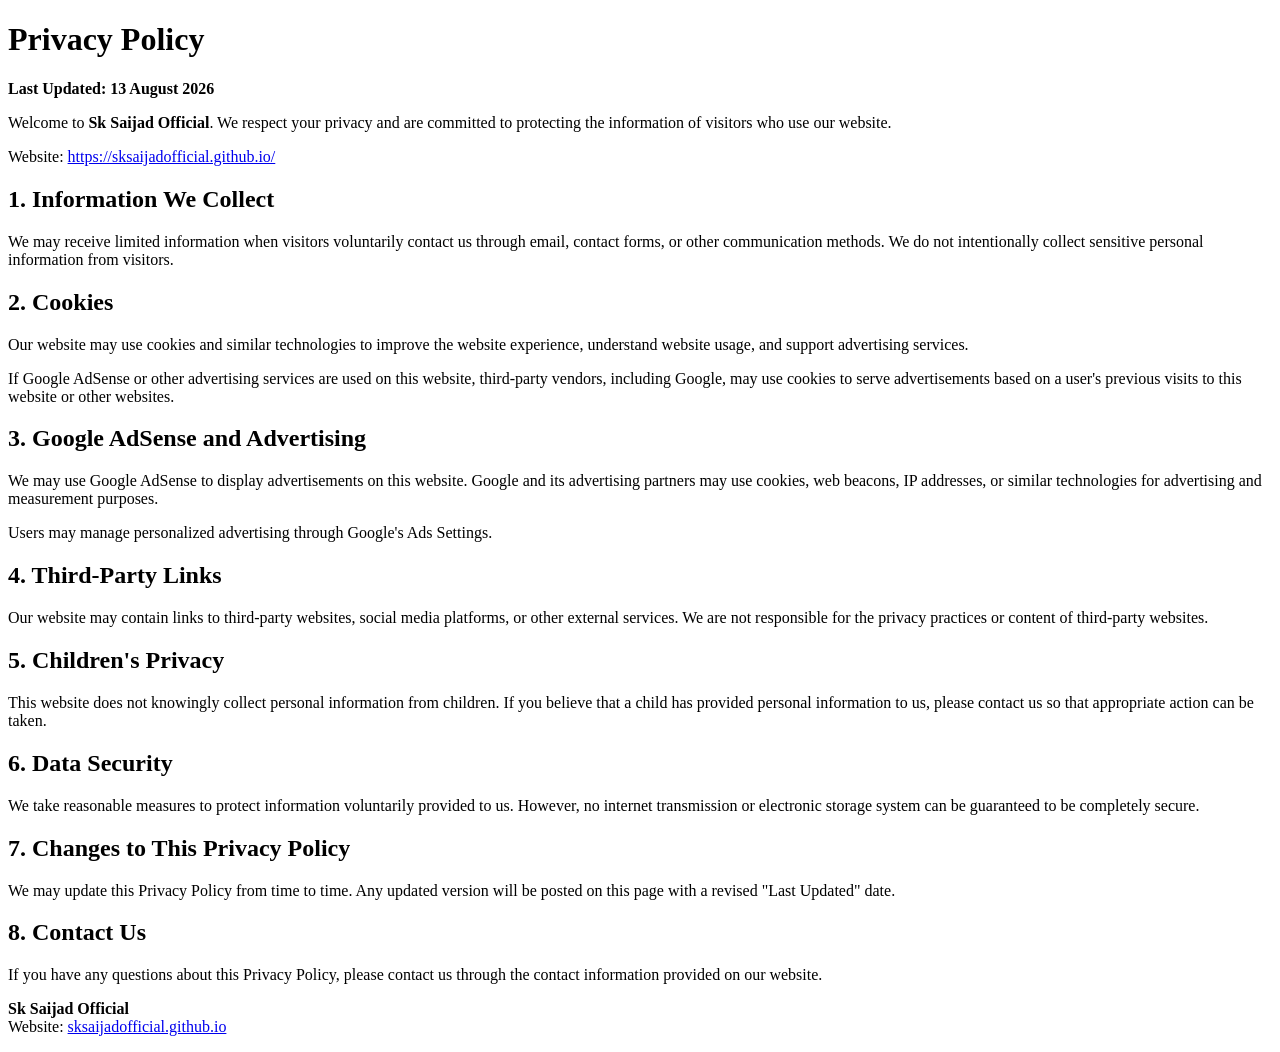
<file: privacy-policy.html>
<!DOCTYPE html>
<html lang="en">
<head>
  <meta charset="UTF-8">
  <meta name="viewport" content="width=device-width, initial-scale=1.0">
  <title>Privacy Policy - Sk Saijad Official</title>
  <meta name="description" content="Privacy Policy of Sk Saijad Official website.">
</head>

<body>
  <main>
    <h1>Privacy Policy</h1>

    <p><strong>Last Updated: 13 August 2026</strong></p>

    <p>
      Welcome to <strong>Sk Saijad Official</strong>. We respect your privacy
      and are committed to protecting the information of visitors who use our website.
    </p>

    <p>
      Website:
      <a href="https://sksaijadofficial.github.io/">
        https://sksaijadofficial.github.io/
      </a>
    </p>

    <h2>1. Information We Collect</h2>
    <p>
      We may receive limited information when visitors voluntarily contact us
      through email, contact forms, or other communication methods.
      We do not intentionally collect sensitive personal information from visitors.
    </p>

    <h2>2. Cookies</h2>
    <p>
      Our website may use cookies and similar technologies to improve the
      website experience, understand website usage, and support advertising services.
    </p>

    <p>
      If Google AdSense or other advertising services are used on this website,
      third-party vendors, including Google, may use cookies to serve
      advertisements based on a user's previous visits to this website or other websites.
    </p>

    <h2>3. Google AdSense and Advertising</h2>
    <p>
      We may use Google AdSense to display advertisements on this website.
      Google and its advertising partners may use cookies, web beacons,
      IP addresses, or similar technologies for advertising and measurement purposes.
    </p>

    <p>
      Users may manage personalized advertising through Google's Ads Settings.
    </p>

    <h2>4. Third-Party Links</h2>
    <p>
      Our website may contain links to third-party websites, social media
      platforms, or other external services. We are not responsible for the
      privacy practices or content of third-party websites.
    </p>

    <h2>5. Children's Privacy</h2>
    <p>
      This website does not knowingly collect personal information from children.
      If you believe that a child has provided personal information to us,
      please contact us so that appropriate action can be taken.
    </p>

    <h2>6. Data Security</h2>
    <p>
      We take reasonable measures to protect information voluntarily provided
      to us. However, no internet transmission or electronic storage system
      can be guaranteed to be completely secure.
    </p>

    <h2>7. Changes to This Privacy Policy</h2>
    <p>
      We may update this Privacy Policy from time to time. Any updated version
      will be posted on this page with a revised "Last Updated" date.
    </p>

    <h2>8. Contact Us</h2>
    <p>
      If you have any questions about this Privacy Policy, please contact us
      through the contact information provided on our website.
    </p>

    <p>
      <strong>Sk Saijad Official</strong><br>
      Website:
      <a href="https://sksaijadofficial.github.io/">
        sksaijadofficial.github.io
      </a>
    </p>
  </main>
</body>
</html>
</file>
